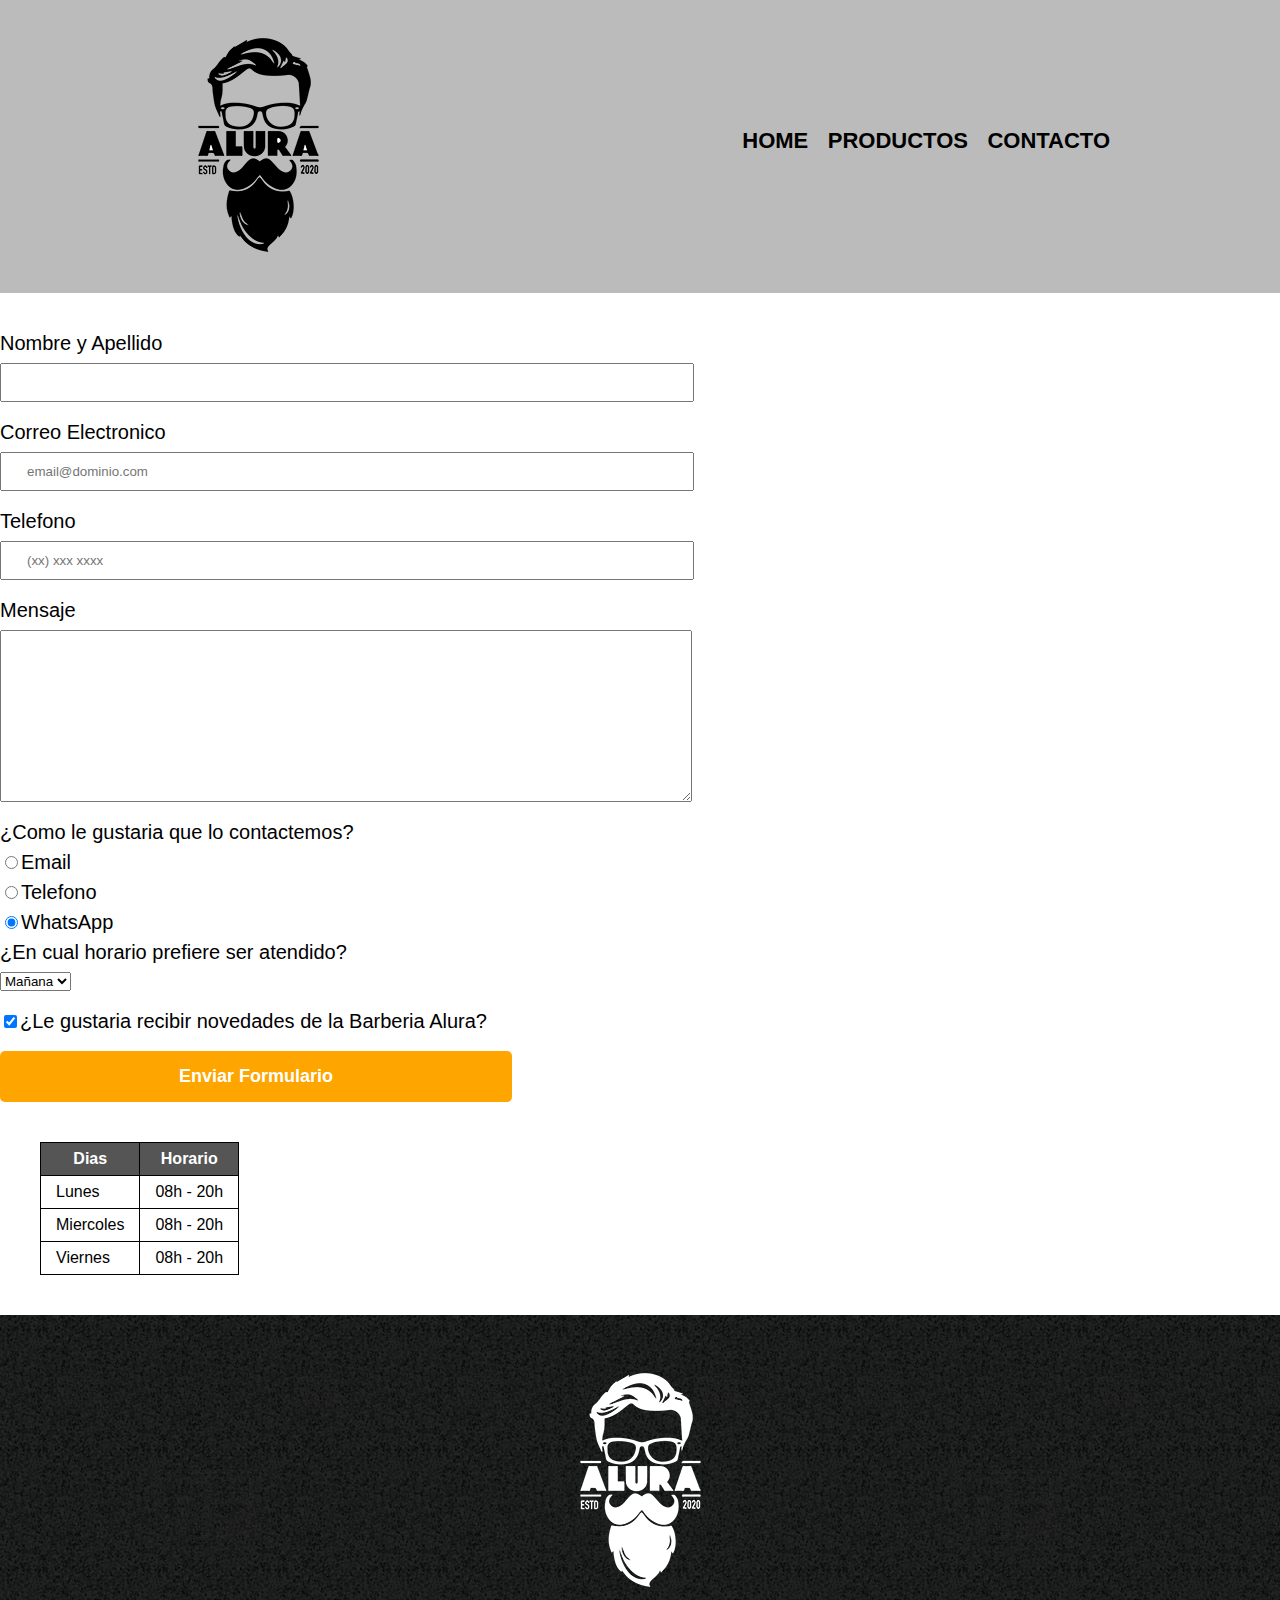
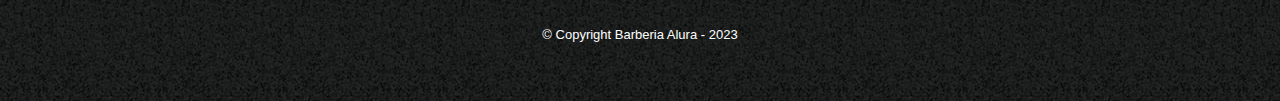
<file: contacto.html>
<!DOCTYPE html>
<html>
    <head>
        <meta charset="UTF-8">
        <title>Contacto - Barberia Alura</title>
        <link rel="stylesheet" href="reset.css">
        <link rel="stylesheet" href="style.css">
    </head>
    <body>
        <header>
            <div class="caja">
                <h1><img src="imagenes/logo.png" alt="Logo de la Barberia Alura"></h1>
                <nav>
                    <ul>
                        <li><a href="index.html">Home</a></li>
                        <li><a href="productos.html">Productos</a></li>
                        <li><a href="contacto.html">Contacto</a></li>
                    </ul>
                </nav>
            </div>
        </header>
        <main>
            <form>
                <div>
                    <label for="nombreapellido">Nombre y Apellido</label>
                    <input type="text" id="nombreapellido" class="input-padron" required>

                    <label for="correoelectronico">Correo Electronico</label>
                    <input type="email" id="correoelectronico" class="input-padron" required placeholder="email@dominio.com">
                
                    <label for="telefono">Telefono</label>
                    <input type="tel" id="telefono" class="input-padron" required placeholder="(xx) xxx xxxx">

                    <label for="mensaje">Mensaje</label>
                    <textarea id="mensaje" cols="70" rows="10" class="input-padron" required></textarea>
                </div>
                <fieldset>
                    <legend>¿Como le gustaria que lo contactemos?</legend>

                    <label for="radio-email"><input type="radio" name="contacto" value="email" id="radio-email">Email</label>
                    

                    <label for="radio-telefono"><input type="radio" name="contacto" value="telefono" id="radio-telefono">Telefono</label>
                    

                    <label for="radio-whatsapp"><input type="radio" name="contacto" value="whatsapp" id="radio-whatsapp" checked>WhatsApp</label>
                    
                </fieldset>
                <fieldset>
                    <legend>¿En cual horario prefiere ser atendido?</legend>
                <select>
                    <option>Mañana</option>
                    <option>Tarde</option>
                    <option>Noche</option>
                </select>
                </fieldset>
                
                <label class="checkbox"><input type="checkbox" checked>¿Le gustaria recibir novedades de la Barberia Alura?</label>
                
                <input type="submit" value="Enviar Formulario" class="enviar">
            </form>

            <table>
                <thead>
                    <tr>
                        <th>Dias</th>
                        <th>Horario</th>
                    </tr>
                </thead>
                <tbody>
                    <tr>
                        <td>Lunes</td>
                        <td>08h - 20h</td>
                    </tr>
                    <tr>
                        <td>Miercoles</td>
                        <td>08h - 20h</td>
                    </tr>
                    <tr>
                        <td>Viernes</td>
                        <td>08h - 20h</td>
                    </tr>
                </tbody>
            </table>
        </main>
        <footer>
            <img src="imagenes/logo-blanco.png" alt="Logo de la Barberia Alura">
            <p class="copyright">&copy Copyright Barberia Alura - 2023</p>
        </footer>
    </body>
</html>
</file>
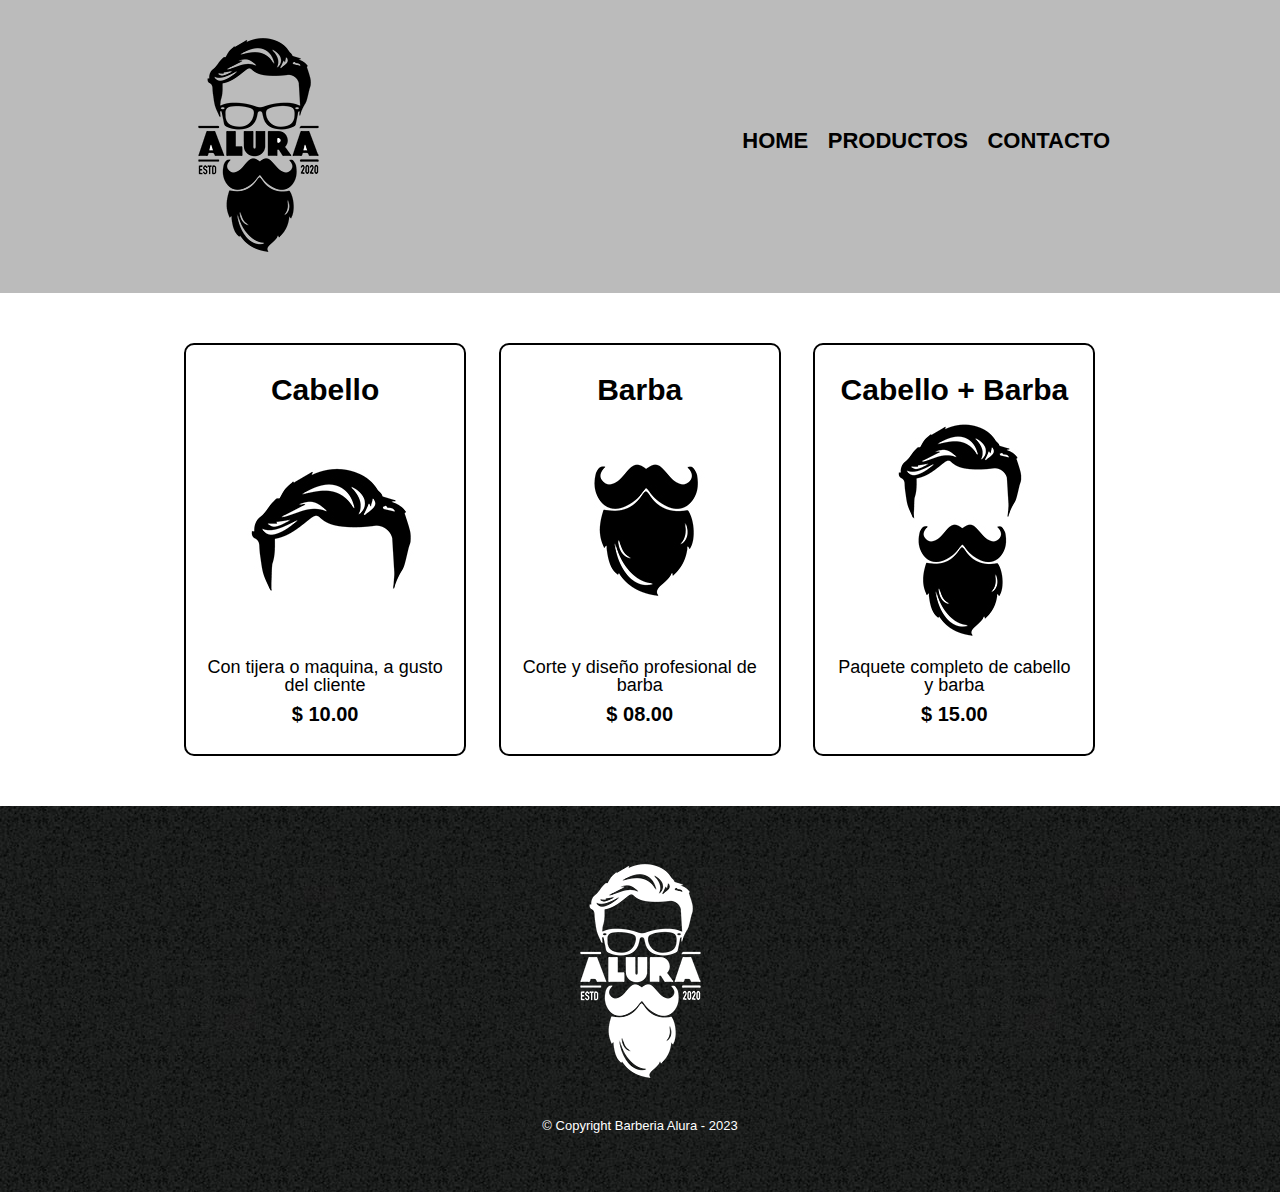
<file: productos.html>
<!DOCTYPE html>
<html>
    <head>
        <meta charset="UTF-8">
        <title>Productos - Barberia Alura</title>
        <link rel="stylesheet" href="reset.css">
        <link rel="stylesheet" href="style.css">
    </head>
    <body>
        <header>
            <div class="caja">
                <h1><img src="imagenes/logo.png"></h1>
                <nav>
                    <ul>
                        <li><a href="index.html">Home</a></li>
                        <li><a href="productos.html">Productos</a></li>
                        <li><a href="contacto.html">Contacto</a></li>
                    </ul>
                </nav>
            </div>
        </header>
        <main>
            <ul class="productos">
                <li>
                    <h2>Cabello</h2>
                    <img src="imagenes/cabello.jpg">
                    <p class="producto-descripcion">Con tijera o maquina, a gusto del cliente</p>
                    <p class="producto-precio">$ 10.00</p>
                </li>
                <li>
                    <h2>Barba</h2>
                    <img src="imagenes/barba.jpg">
                    <p class="producto-descripcion">Corte y diseño profesional de barba</p>
                    <p class="producto-precio">$ 08.00</p>
                </li>
                <li>
                    <h2>Cabello + Barba</h2>
                    <img src="imagenes/cabello+barba.jpg">
                    <p class="producto-descripcion">Paquete completo de cabello y barba</p>
                    <p class="producto-precio">$ 15.00</p>
                </li>
            </ul>
        </main>
        <footer>
            <img src="imagenes/logo-blanco.png">
            <p class="copyright">&copy Copyright Barberia Alura - 2023</p>
        </footer>
    </body>
</html>
</file>
<file: style.css>
body{
    font-family: 'Montserrat', sans-serif;
}
header{
    background-color: #BBBBBB;
    padding: 20px 0;
}
.caja{
    width: 940px;
    position: relative;
    margin: 0 auto;
}
nav{
    position: absolute;
    top: 110px;
    right: 0px;
}
nav li{
    display: inline;
    margin: 0 0 0 15px;
}
nav a{
    text-transform: uppercase;
    color: #000000;
    font-weight: bold;
    font-size: 22px;
    text-decoration: none;
}
nav a:hover{
    color: #c78c19;
    text-decoration: underline;
}
.productos{
    width: 940px;
    margin: 0 auto;
    padding: 50px;
}
.productos li{
    display: inline-block;
    text-align: center;
    width: 30%;
    vertical-align: top;
    margin: 0 1.5%;
    padding: 30px 20px;
    box-sizing: border-box;
    border: 2px solid #000000;
    border-radius: 10px;
}
.productos li:hover{
    border-color: #c78c19;
}
.productos li:active{
    border-color: #088c19;
}
.productos h2{
    font-size: 30px;
    font-weight: bold;
}
.productos li:hover h2{
    font-size: 33px;
}
.producto-descripcion{
    font-size: 18px;
}
.producto-precio{
    font-size: 20px;
    font-weight: bold;
    margin-top: 10px;
}
footer{
    text-align: center;
    background: url(imagenes/bg.jpg);
    padding: 40px;
}
.copyright{
    color: #ffffff;
    font-size: 13px;
    margin: 20px;
}

form{
    margin: 40px 0;
}
form label, form legend{
    display: block;
    font-size: 20px;
    margin: 0 0 10px;
}
.input-padron{
    display: block;
    margin: 0 0 20px;
    padding: 10px 25px;
    width: 50%;
}
.checkbox{
    margin: 20px 0;
}
.enviar{
    width: 40%;
    padding: 15px 0;
    font-size: 18px;
    font-weight: bold;
    color: white;
    background: orange;
    border: none;
    border-radius: 5px;
    transition: 1s all;
    cursor: pointer;
}
.enviar:hover{
    background: darkorange;
    transform: scale(1.2);
}
table{
    margin: 40px 40px;
}
thead{
    background: #555555;
    color: white;
    font-weight: bold;
}
td,th{
    border: 1px solid #000000;
    padding: 8px 15px;
}

/*CSS para nuestra HOME*/
#banner{
    width: 100%;
}

.principal{
    padding: 3em 0;
    background: #FEFEFE;
    width: 940px;
    margin: 0 auto;
}
.titulo-principal{
    text-align: center;
    font-size: 2em;
    margin: 0 0 1em;
    clear: left;
}

.principal{
    margin: 0 0 1em;
}
.principal strong{
    font-weight: bold;
}
.principal em{
    font-style: italic;
}
.utensilios{
    width: 120px;
    float: left;
    margin: 0 20px 20px 0;
}
.mapa{
    padding: 3em 0;
    background: linear-gradient(#fefefe, #888888);
}
.mapa p{
    margin: 0 0 2em;
    text-align: center;
}
.mapa-contenido{
    width: 940px;
    margin: 0 auto;
}
.diferenciales{
    padding: 3em 0;
    background: #888888;
}
.contenido-diferenciales{
    width: 640px;
    margin: 0 auto;
}
.lista-diferenciales{
    width: 40%;
    display: inline-block;
    vertical-align: top;
}
.items{
    line-height: 1.5;
}
.items::before{
    content: "★";
}
.items:first-child{
    font-weight: bold;
}
.imagen-diferenciales{
    width: 60%;
    transition: 400ms;
    box-shadow: 10px 10px 30px 15px #000000;
}
.imagen-diferenciales:hover{
    opacity: 30%;
}
.video{
    width: 560px;
    margin: 1em auto;
}
@media screen and (max-width: 480px){
    h1{
        text-align: center;
    }
    nav{
        position: static;
    }
    .caja .principal, .mapa-contenido, .contenido-diferenciales, .video{
        width: auto;
    }
    .lista-diferenciales, .imagen-diferenciales{
        width: 100%;
    }
}
</file>
